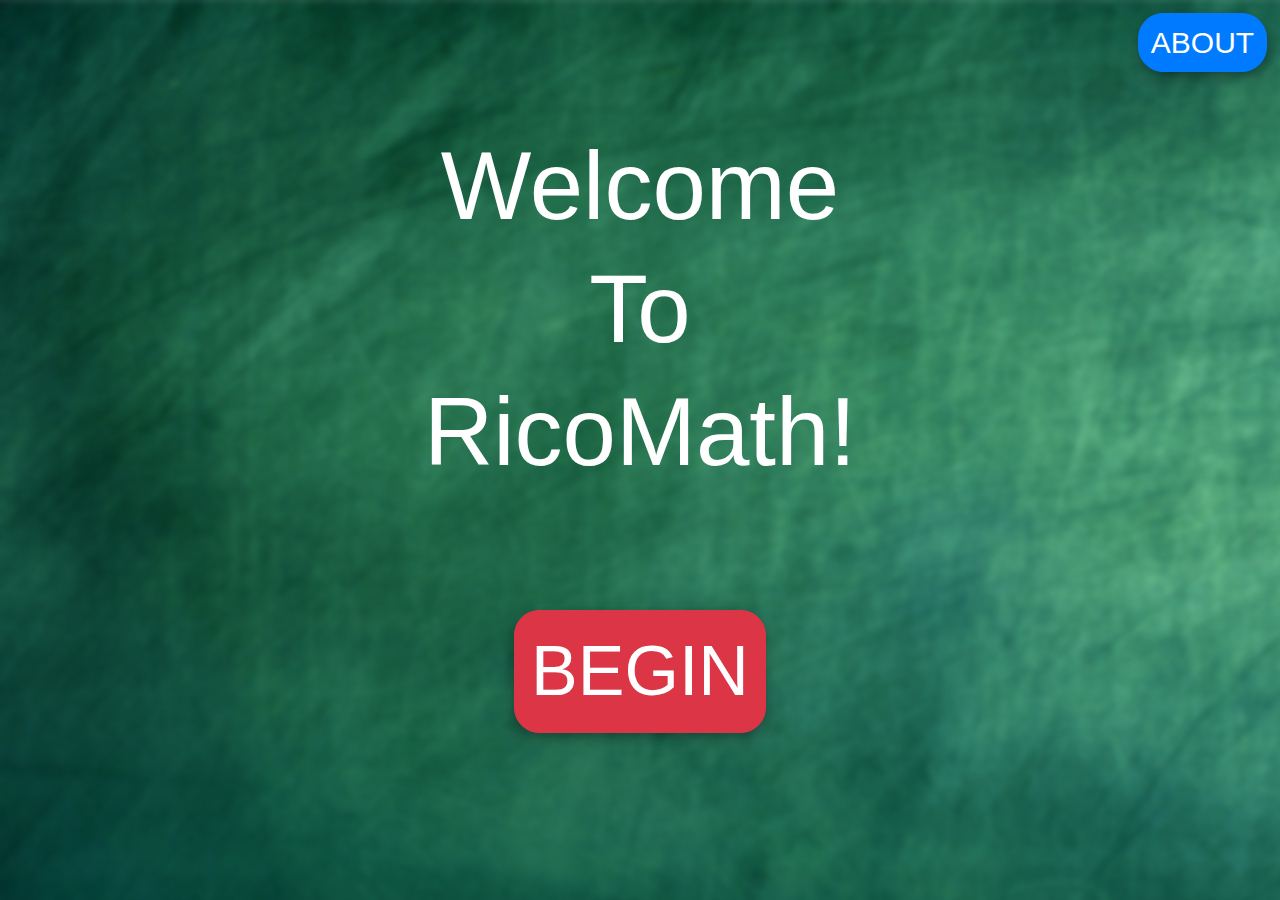
<file: index.html>
<!doctype html>
<html lang="en">
  <head>
    <meta charset="utf-8">
    <meta name="viewport" content="width=device-width, initial-scale=1, shrink-to-fit=no">
    <link rel="stylesheet" href="https://stackpath.bootstrapcdn.com/bootstrap/4.3.1/css/bootstrap.min.css" integrity="sha384-ggOyR0iXCbMQv3Xipma34MD+dH/1fQ784/j6cY/iJTQUOhcWr7x9JvoRxT2MZw1T" crossorigin="anonymous">
    <link href="css/home.css" rel="stylesheet">
    <title>RicoMath</title>
  </head>
  <body>
    <div class="container"></div>
    <div class="bigImgage">
      <div id ="about">
        <input class="btn btn-primary" type="reset" value="ABOUT" onclick="window.location.href='about.html'">
      </div>
      <div class="homeContainer">
        <h1 class="display-1">Welcome </h1>
        <h1 class="display-1">To</h1>
        <h1 class="display-1">RicoMath!</h1>
      </div>
      <div id="beginButton">
        <button type="button" class="btn btn-danger btn-lg" onclick="window.location.href='operation.html'">BEGIN</button>
      </div>
    </div>
    <script src="https://code.jquery.com/jquery-3.3.1.slim.min.js" integrity="sha384-q8i/X+965DzO0rT7abK41JStQIAqVgRVzpbzo5smXKp4YfRvH+8abtTE1Pi6jizo" crossorigin="anonymous"></script>
    <script src="https://cdnjs.cloudflare.com/ajax/libs/popper.js/1.14.7/umd/popper.min.js" integrity="sha384-UO2eT0CpHqdSJQ6hJty5KVphtPhzWj9WO1clHTMGa3JDZwrnQq4sF86dIHNDz0W1" crossorigin="anonymous"></script>
    <script src="https://stackpath.bootstrapcdn.com/bootstrap/4.3.1/js/bootstrap.min.js" integrity="sha384-JjSmVgyd0p3pXB1rRibZUAYoIIy6OrQ6VrjIEaFf/nJGzIxFDsf4x0xIM+B07jRM" crossorigin="anonymous"></script>
  </body>
</html>
</file>
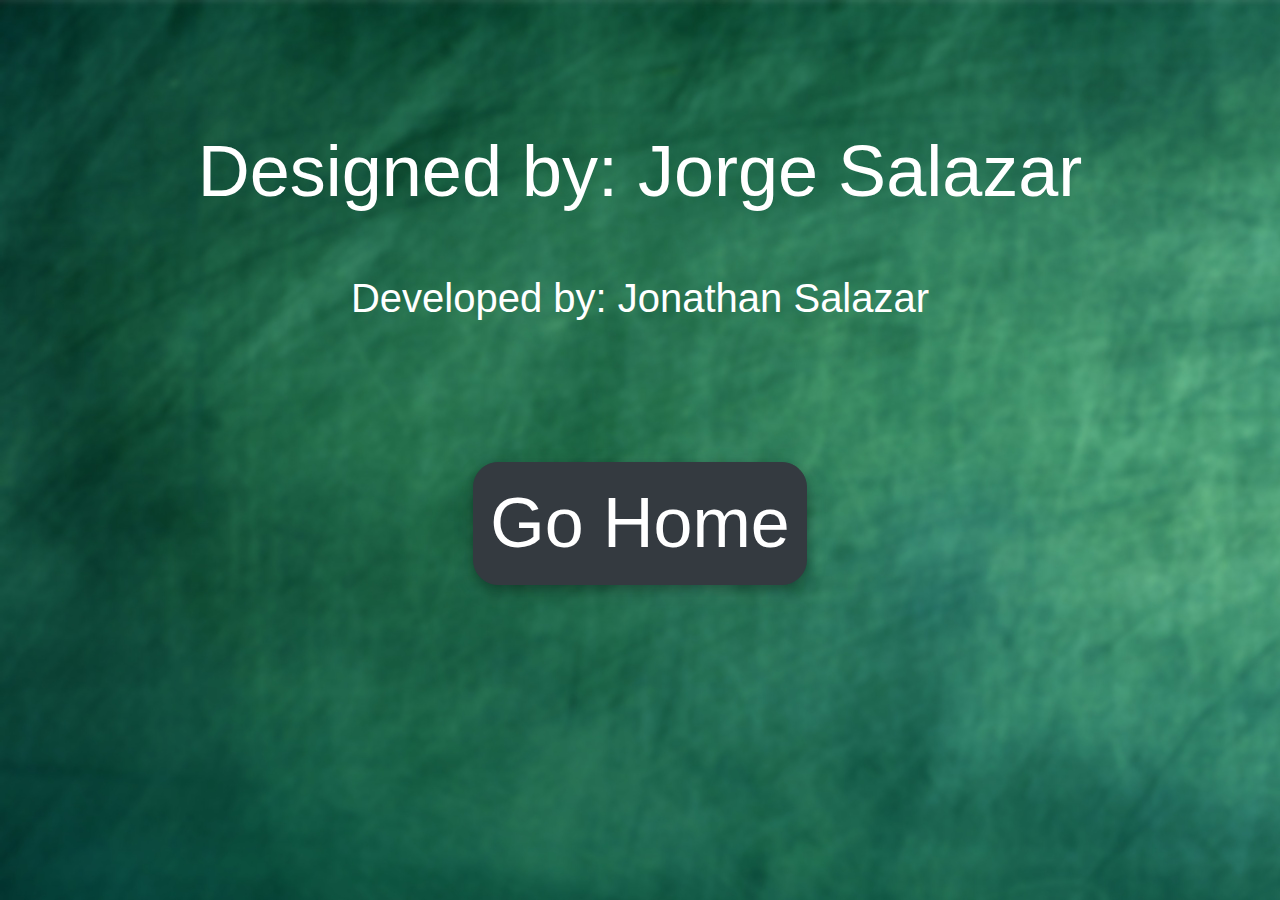
<file: about.html>
<!doctype html>
<html lang="en">
  <head>
    <meta charset="utf-8">
    <meta name="viewport" content="width=device-width, initial-scale=1, shrink-to-fit=no">

    <link rel="stylesheet" href="https://stackpath.bootstrapcdn.com/bootstrap/4.3.1/css/bootstrap.min.css" integrity="sha384-ggOyR0iXCbMQv3Xipma34MD+dH/1fQ784/j6cY/iJTQUOhcWr7x9JvoRxT2MZw1T" crossorigin="anonymous">
    <link href="css/home.css" rel="stylesheet">
    <title>RicoMath</title>
  </head>
  <body>
    <div class="container">
      <div class="top">
        <h1 class="display-3">Designed by: Jorge Salazar </h1>
        <div class="devName">
          <h1 class="display-5">Developed by: Jonathan Salazar </h1>
        </div>
      </div>
      <div id="aboutButton">
        <button type="button" class="btn btn-dark btn-lg" onclick="window.location.href='index.html'">Go Home</button>
      </div>
    </div>
    <script src="https://code.jquery.com/jquery-3.3.1.slim.min.js" integrity="sha384-q8i/X+965DzO0rT7abK41JStQIAqVgRVzpbzo5smXKp4YfRvH+8abtTE1Pi6jizo" crossorigin="anonymous"></script>
    <script src="https://cdnjs.cloudflare.com/ajax/libs/popper.js/1.14.7/umd/popper.min.js" integrity="sha384-UO2eT0CpHqdSJQ6hJty5KVphtPhzWj9WO1clHTMGa3JDZwrnQq4sF86dIHNDz0W1" crossorigin="anonymous"></script>
    <script src="https://stackpath.bootstrapcdn.com/bootstrap/4.3.1/js/bootstrap.min.js" integrity="sha384-JjSmVgyd0p3pXB1rRibZUAYoIIy6OrQ6VrjIEaFf/nJGzIxFDsf4x0xIM+B07jRM" crossorigin="anonymous"></script>
  </body>
</html>
</file>
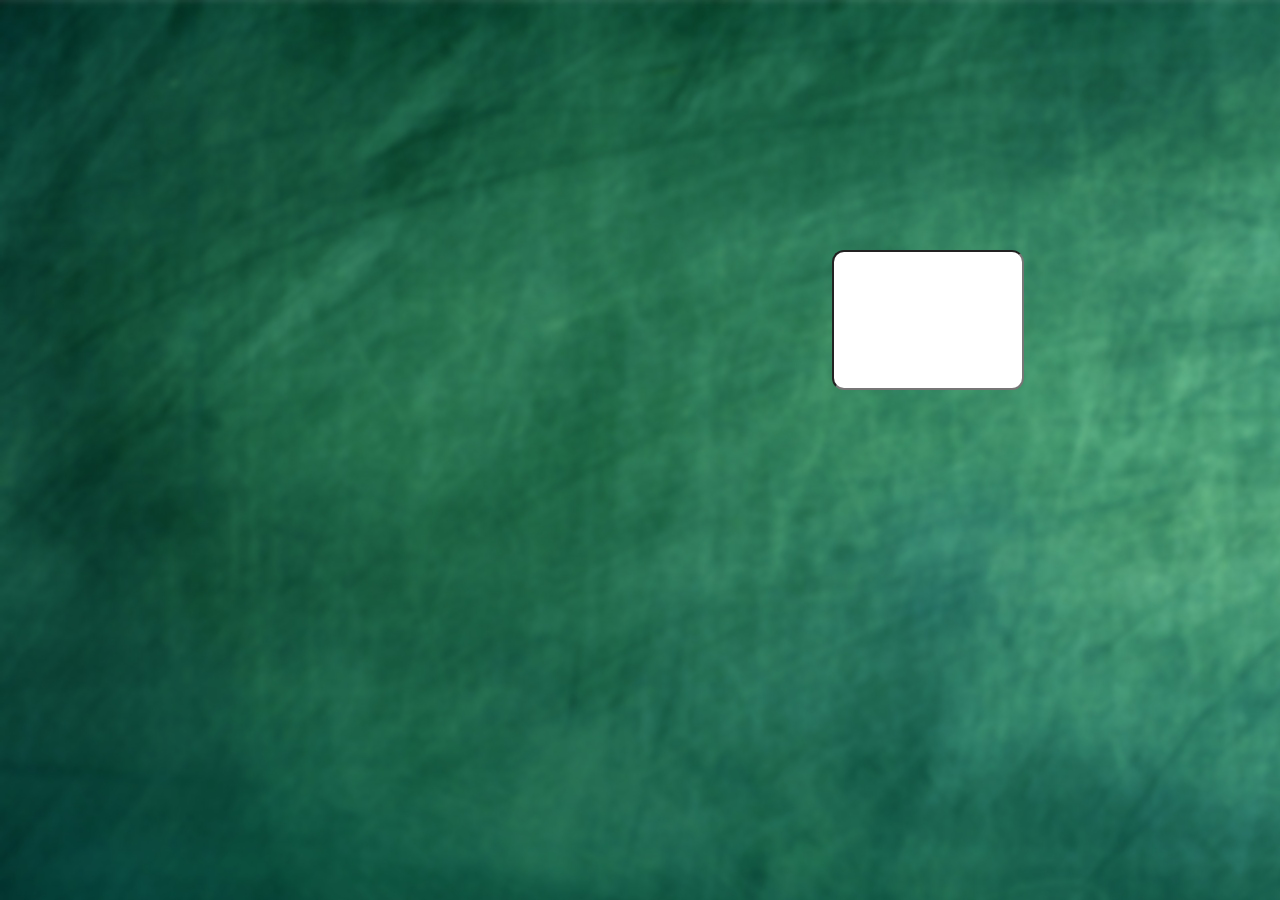
<file: problems.html>
<!doctype html>
<html lang="en">
  <head>
    <meta charset="utf-8">
    <meta name="viewport" content="width=device-width, initial-scale=1, shrink-to-fit=no">
    <link rel="stylesheet" href="https://stackpath.bootstrapcdn.com/bootstrap/4.3.1/css/bootstrap.min.css" integrity="sha384-ggOyR0iXCbMQv3Xipma34MD+dH/1fQ784/j6cY/iJTQUOhcWr7x9JvoRxT2MZw1T" crossorigin="anonymous">
    <link href="css/problems.css" rel="stylesheet">
    <title>RicoMath</title>
  </head>
  <body>
    <div id="questionbox">
      <p id="question"></p>
    </div>
    <div id="answerbox">
      <input id="question-answer" type="text"style="font-size:100px">
    </div>
    <div id="timebox">
      <p id='timeLeft'></p>
      <span id="time-left-indicator"></span>
    </div>
    <script src="https://code.jquery.com/jquery-3.4.1.min.js" integrity="sha256-CSXorXvZcTkaix6Yvo6HppcZGetbYMGWSFlBw8HfCJo=" crossorigin="anonymous"></script>
    <script src="https://cdnjs.cloudflare.com/ajax/libs/popper.js/1.14.7/umd/popper.min.js" integrity="sha384-UO2eT0CpHqdSJQ6hJty5KVphtPhzWj9WO1clHTMGa3JDZwrnQq4sF86dIHNDz0W1" crossorigin="anonymous"></script>
    <script src="https://stackpath.bootstrapcdn.com/bootstrap/4.3.1/js/bootstrap.min.js" integrity="sha384-JjSmVgyd0p3pXB1rRibZUAYoIIy6OrQ6VrjIEaFf/nJGzIxFDsf4x0xIM+B07jRM" crossorigin="anonymous"></script>
    <script src="js/main.js"></script>
  </body>
</html>
</file>
<file: css/home.css>
body {
  background-image: url("finalBack.jpg");
}
h1 {
  color:white;
}
#about {
  position: absolute;
  right: 0;
  top: 0;
  margin-top: 1%;
  margin-right: 1%
}
.btn-primary {
  font-size: 30px;
  box-shadow: 0 4px 8px 0 rgba(0, 0, 0, 0.2), 0 6px 20px 0 rgba(0, 0, 0, 0.19);
  border-radius: 25px 25px;
}
div.homeContainer {
  text-align: center;
  margin-top: 55px;
}
div.container {
  text-align: center;
  margin-top: 10%;
}
div.devName {
  margin-top: 60px;
}

#beginButton {
  text-align: center;
  margin-top: 120px;
}
.btn-danger {
  font-size: 70px;
  box-shadow: 0 4px 8px 0 rgba(0, 0, 0, 0.2), 0 6px 20px 0 rgba(0, 0, 0, 0.19);
  border-radius: 25px 25px;

}
#aboutButton {
  margin-top: 140px;
}
.btn-dark {
  font-size: 70px;
  box-shadow: 0 4px 8px 0 rgba(0, 0, 0, 0.2), 0 6px 20px 0 rgba(0, 0, 0, 0.19);
  border-radius: 25px 25px;
}
</file>
<file: css/problems.css>
body {
  background-image: url("finalBack.jpg");
}
#question {
  color: white;
  font-size: 160px;
}
#questionbox {
  position: absolute;
  left: 0;
  top: 0;
  margin-left: 15%;
  margin-top: 200px;
}
#question-answer {
  border-radius: 12px;
  position: absolute;
  right: 0;
  top: 0;
  height: 140px;
  width: 15%;
  margin-top: 250px;
  margin-right: 20%;
}
#timebox {
  bottom: 80%;
}
#timeLeft {
  color: white;
  margin-top: 1%;
  margin-left: 1%;
}
#time-left-indicator {
  display: block;
  height: 15px;
  width: 0%;
  background: crimson;
}
</file>
